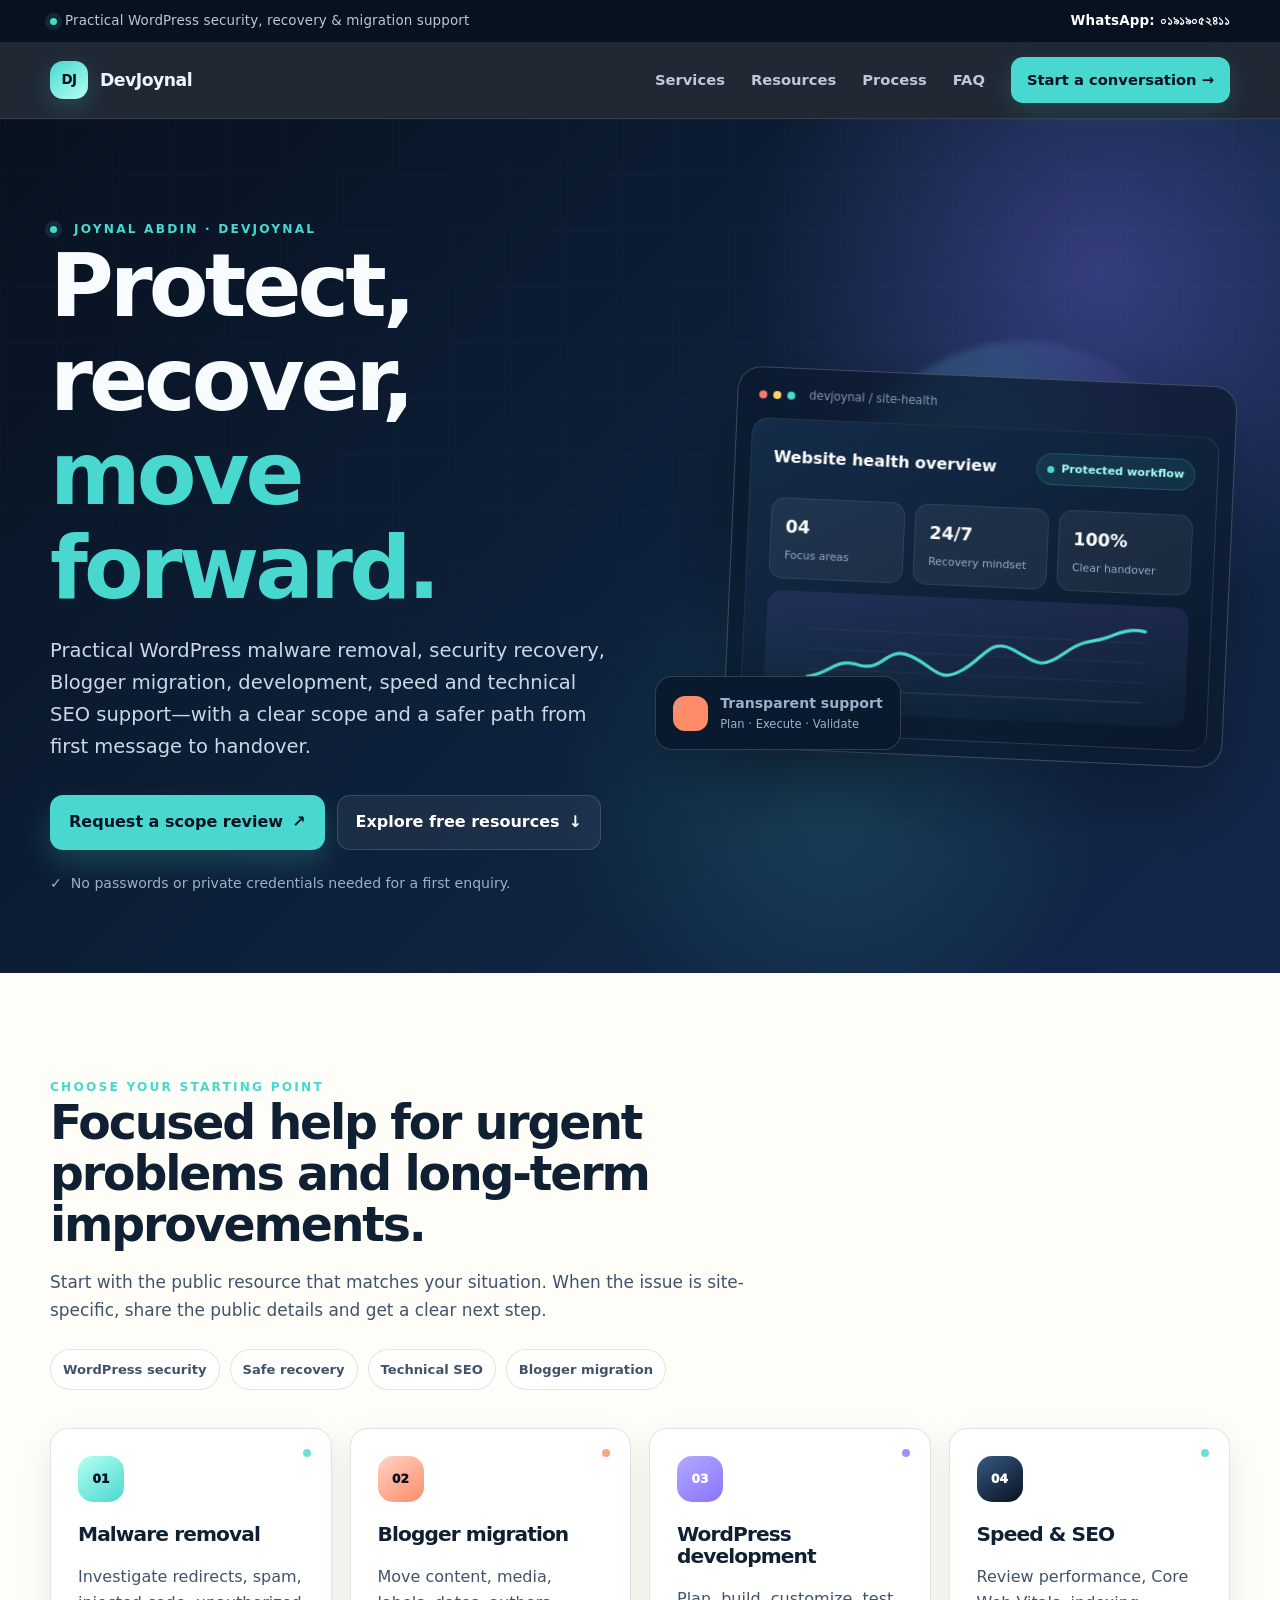
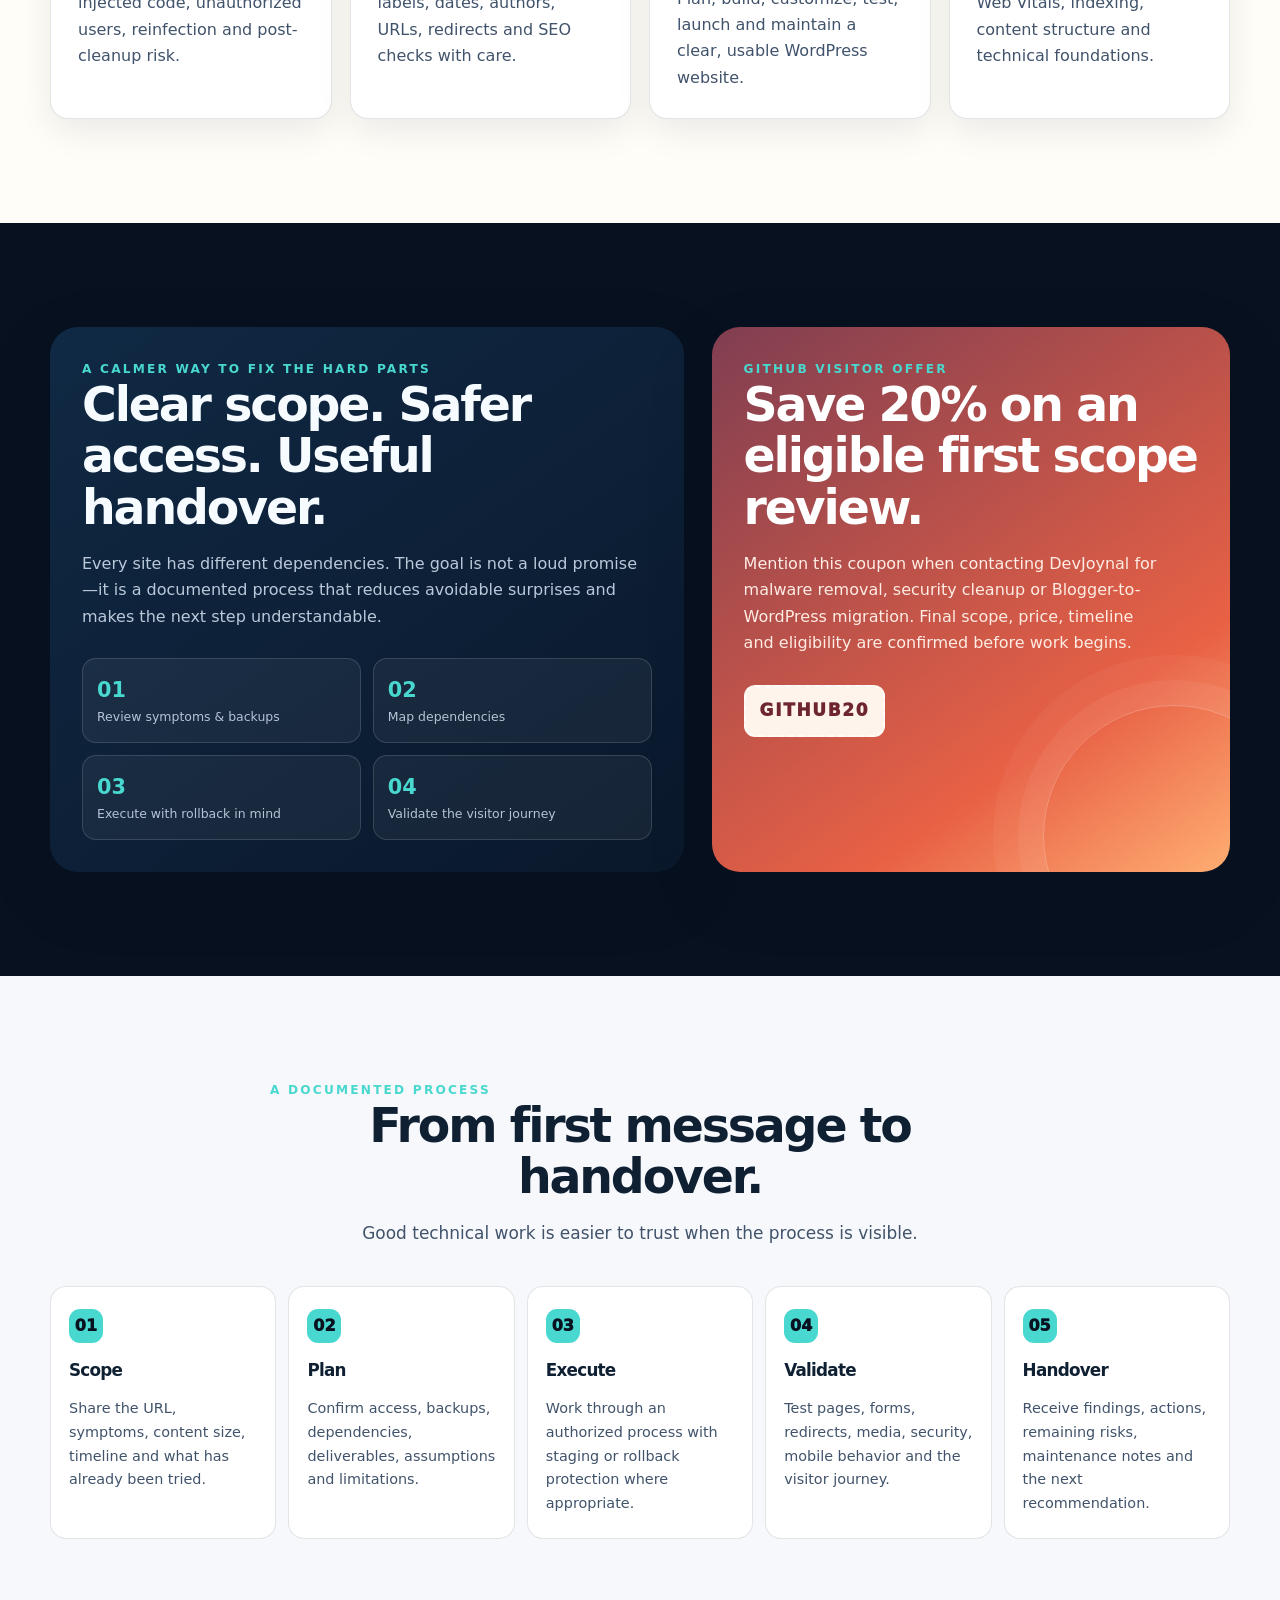
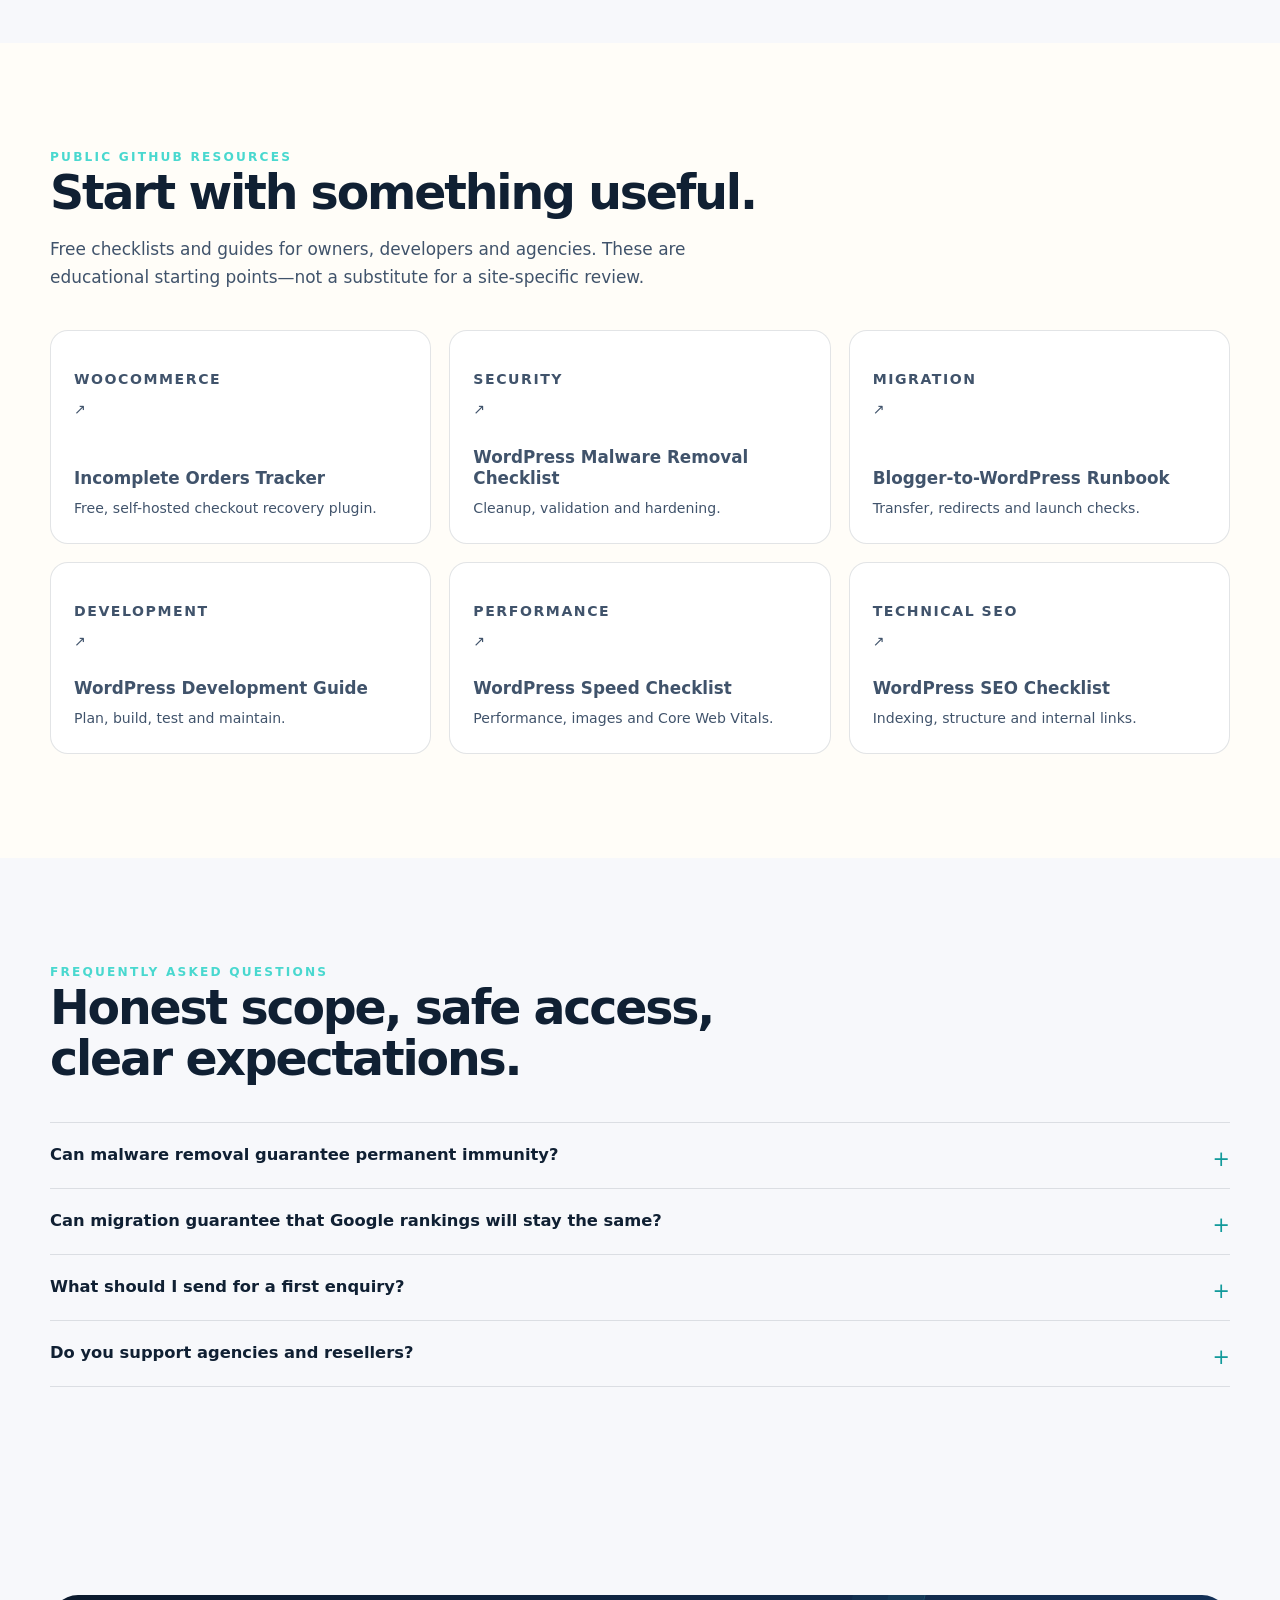
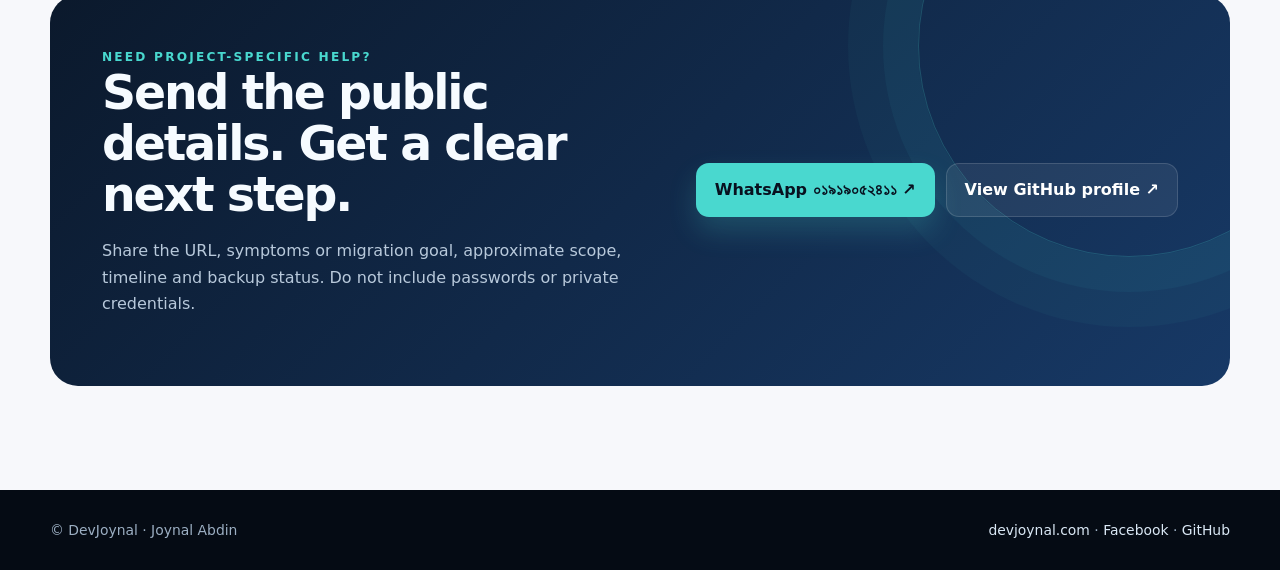
<file: index.html>
<!doctype html>
<html lang="en">
<head>
  <meta charset="utf-8">
  <meta name="viewport" content="width=device-width, initial-scale=1">
  <meta name="description" content="DevJoynal provides practical WordPress malware removal, security recovery, migration, development, speed and technical SEO support.">
  <meta name="theme-color" content="#08111f">
  <meta property="og:title" content="DevJoynal | WordPress Security, Recovery & Migration">
  <meta property="og:description" content="Protect, recover, migrate and improve your WordPress website with practical, transparent technical support.">
  <meta property="og:type" content="website">
  <meta property="og:url" content="https://joynalabddin.github.io/">
  <link rel="canonical" href="https://joynalabddin.github.io/">
  <title>DevJoynal | WordPress Security, Recovery & Migration</title>
  <style>
    :root{
      --ink:#102033;
      --ink-soft:#40536b;
      --paper:#f7f8fb;
      --paper-warm:#fffdf8;
      --card:#ffffff;
      --navy:#08111f;
      --navy-2:#0d1c32;
      --cyan:#49d8cf;
      --cyan-deep:#129a9b;
      --orange:#ff8c69;
      --orange-deep:#e86145;
      --violet:#8875ff;
      --line:rgba(16,32,51,.12);
      --line-light:rgba(255,255,255,.14);
      --shadow:0 22px 70px rgba(8,17,31,.12);
      --shadow-soft:0 12px 34px rgba(8,17,31,.08);
      --radius-lg:28px;
      --radius-md:18px;
      --ease:cubic-bezier(.23,1,.32,1);
    }
    *{box-sizing:border-box}
    html{scroll-behavior:smooth}
    body{margin:0;color:var(--ink);background:var(--paper);font-family:Inter,ui-sans-serif,system-ui,-apple-system,BlinkMacSystemFont,"Segoe UI",sans-serif;line-height:1.65}
    a{color:inherit;text-decoration:none}
    a:focus-visible,button:focus-visible,summary:focus-visible{outline:3px solid var(--cyan);outline-offset:4px}
    .wrap{width:min(1180px,calc(100% - 48px));margin:0 auto}
    .skip{position:absolute;left:-9999px;top:12px;z-index:20;padding:10px 14px;border-radius:10px;background:var(--cyan);color:var(--navy);font-weight:800}
    .skip:focus{left:16px}
    .announcement{background:var(--navy);color:#b9c7d7;font-size:.84rem;letter-spacing:.01em}
    .announcement .wrap{display:flex;justify-content:space-between;align-items:center;gap:20px;padding:10px 0}
    .announcement a{color:#fff;font-weight:750}
    .dot{display:inline-block;width:7px;height:7px;margin-right:8px;border-radius:99px;background:var(--cyan);box-shadow:0 0 0 5px rgba(73,216,207,.12)}
    nav{position:sticky;top:0;z-index:10;background:rgba(8,17,31,.9);backdrop-filter:blur(18px);border-bottom:1px solid rgba(255,255,255,.1);color:#eef5ff}
    nav .wrap{display:flex;align-items:center;justify-content:space-between;gap:26px;min-height:76px}
    .brand{display:flex;align-items:center;gap:12px;font-weight:900;letter-spacing:-.03em;font-size:1.08rem}
    .brand-mark{display:grid;place-items:center;width:38px;height:38px;border-radius:13px;color:var(--navy);background:linear-gradient(145deg,var(--cyan),#b5fff2);box-shadow:0 8px 25px rgba(73,216,207,.2);font-size:.84rem}
    .nav-links{display:flex;align-items:center;gap:26px;color:#bdc9d9;font-size:.92rem;font-weight:700}
    .nav-links a{transition:color .18s var(--ease)}
    .nav-links a:hover{color:var(--cyan)}
    .nav-cta{padding:11px 16px;border-radius:12px;color:var(--navy)!important;background:var(--cyan);box-shadow:0 8px 25px rgba(73,216,207,.15)}
    .hero{position:relative;overflow:hidden;color:#f9fcff;background:
      radial-gradient(circle at 86% 18%,rgba(136,117,255,.32),transparent 27%),
      radial-gradient(circle at 65% 80%,rgba(73,216,207,.15),transparent 25%),
      linear-gradient(135deg,var(--navy),#0e2440 62%,#14264c);padding:100px 0 78px}
    .hero:before{content:"";position:absolute;inset:0;opacity:.32;pointer-events:none;background-image:linear-gradient(rgba(255,255,255,.06) 1px,transparent 1px),linear-gradient(90deg,rgba(255,255,255,.06) 1px,transparent 1px);background-size:56px 56px;mask-image:linear-gradient(to bottom,black,transparent 85%)}
    .hero .wrap{position:relative;display:grid;grid-template-columns:minmax(0,1.02fr) minmax(420px,.98fr);align-items:center;gap:64px}
    .eyebrow{display:flex;align-items:center;gap:9px;color:var(--cyan);font-size:.76rem;letter-spacing:.18em;text-transform:uppercase;font-weight:900}
    h1,h2,h3{line-height:1.08;margin:0 0 18px;letter-spacing:-.045em}
    h1{max-width:720px;font-size:clamp(3.2rem,6.8vw,6.25rem)}
    h2{font-size:clamp(2rem,3.7vw,3.5rem)}
    h3{font-size:1.26rem}
    .hero h1 span{color:var(--cyan)}
    .hero-copy{max-width:650px;color:#cbd8e8;font-size:clamp(1.05rem,1.7vw,1.22rem)}
    .hero-actions{display:flex;flex-wrap:wrap;gap:12px;margin-top:32px}
    .button{display:inline-flex;align-items:center;justify-content:center;gap:9px;padding:13px 18px;border:1px solid transparent;border-radius:13px;font-weight:850;transition:transform .18s var(--ease),background .18s var(--ease),border-color .18s var(--ease),box-shadow .18s var(--ease)}
    .button:hover{transform:translateY(-3px)}
    .button.primary{color:var(--navy);background:var(--cyan);box-shadow:0 14px 28px rgba(73,216,207,.2)}
    .button.primary:hover{background:#b1fff2}
    .button.secondary{color:#fff;border-color:var(--line-light);background:rgba(255,255,255,.06)}
    .button.secondary:hover{border-color:rgba(73,216,207,.7);background:rgba(73,216,207,.08)}
    .hero-note{display:flex;align-items:center;gap:9px;margin-top:22px;color:#9db0c8;font-size:.88rem}
    .hero-visual{position:relative;min-height:450px}
    .orb{position:absolute;right:5%;top:2%;width:360px;height:360px;border-radius:50%;background:radial-gradient(circle at 35% 30%,rgba(73,216,207,.32),rgba(136,117,255,.12) 45%,transparent 68%);filter:blur(3px)}
    .visual-window{position:absolute;right:0;top:44px;width:min(100%,500px);padding:15px;border:1px solid rgba(255,255,255,.2);border-radius:24px;background:rgba(10,24,44,.72);box-shadow:0 35px 85px rgba(0,0,0,.28);transform:rotate(2.5deg);backdrop-filter:blur(12px)}
    .window-bar{display:flex;align-items:center;gap:6px;padding:2px 6px 14px;color:#aebdd0;font-size:.72rem}
    .window-dot{width:8px;height:8px;border-radius:50%;background:#ff7b6d}.window-dot:nth-child(2){background:#ffd166}.window-dot:nth-child(3){background:var(--cyan)}
    .window-title{margin-left:8px;opacity:.75}
    .screen{padding:22px;border-radius:17px;background:linear-gradient(150deg,#142c49,#0a1729);border:1px solid rgba(255,255,255,.09)}
    .screen-top{display:flex;align-items:center;justify-content:space-between;gap:14px;margin-bottom:24px}
    .screen-label{font-weight:850;color:#fff}.status{display:inline-flex;align-items:center;gap:7px;padding:6px 10px;border:1px solid rgba(73,216,207,.2);border-radius:99px;color:#a6fff2;background:rgba(73,216,207,.09);font-size:.7rem;font-weight:800}
    .status i{display:block;width:7px;height:7px;border-radius:50%;background:var(--cyan)}
    .metric-grid{display:grid;grid-template-columns:repeat(3,1fr);gap:10px;margin-bottom:12px}
    .metric{padding:14px;border-radius:14px;background:rgba(255,255,255,.06);border:1px solid rgba(255,255,255,.08)}
    .metric strong{display:block;color:#fff;font-size:1.1rem}.metric span{display:block;margin-top:4px;color:#94a9bf;font-size:.68rem}
    .chart{height:120px;padding:16px;border-radius:15px;background:linear-gradient(180deg,rgba(136,117,255,.13),rgba(73,216,207,.04));overflow:hidden}
    .chart svg{width:100%;height:100%}
    .visual-badge{position:absolute;left:-28px;bottom:32px;display:flex;align-items:center;gap:12px;padding:15px 17px;border:1px solid rgba(255,255,255,.16);border-radius:17px;color:#eaf6ff;background:rgba(10,24,44,.88);box-shadow:0 22px 55px rgba(0,0,0,.23);backdrop-filter:blur(12px)}
    .badge-icon{display:grid;place-items:center;width:35px;height:35px;border-radius:12px;color:var(--navy);background:var(--orange);font-weight:950}
    .visual-badge strong{display:block;font-size:.88rem}.visual-badge span{display:block;color:#9db0c8;font-size:.72rem}
    .section{padding:104px 0}.section.warm{background:var(--paper-warm)}.section.dark{color:#eff8ff;background:var(--navy)}
    .section-head{max-width:740px;margin-bottom:38px}.section-head p{max-width:700px;color:var(--ink-soft);font-size:1.06rem}.dark .section-head p{color:#aebdd0}
    .section-head.center{margin-left:auto;margin-right:auto;text-align:center}.section-head.center p{margin-left:auto;margin-right:auto}
    .pill-row{display:flex;flex-wrap:wrap;gap:10px;margin-top:24px}.pill{padding:9px 12px;border:1px solid var(--line);border-radius:99px;color:var(--ink-soft);background:#fff;font-size:.82rem;font-weight:800}.dark .pill{border-color:var(--line-light);color:#c9d7e7;background:rgba(255,255,255,.06)}
    .grid{display:grid;gap:18px}.grid.four{grid-template-columns:repeat(4,1fr)}.grid.three{grid-template-columns:repeat(3,1fr)}
    .card{position:relative;padding:27px;border:1px solid var(--line);border-radius:var(--radius-md);background:var(--card);box-shadow:var(--shadow-soft);transition:transform .2s var(--ease),box-shadow .2s var(--ease),border-color .2s var(--ease)}
    .card:hover{transform:translateY(-6px);border-color:rgba(18,154,155,.35);box-shadow:var(--shadow)}
    .card p{margin:0;color:var(--ink-soft)}
    .icon{display:grid;place-items:center;width:46px;height:46px;margin-bottom:22px;border-radius:15px;color:var(--navy);font-size:.76rem;font-weight:950}.icon.cyan{background:linear-gradient(145deg,#b6fff2,var(--cyan))}.icon.orange{background:linear-gradient(145deg,#ffd3c6,var(--orange))}.icon.violet{color:#fff;background:linear-gradient(145deg,#b2a9ff,var(--violet))}.icon.navy{color:#fff;background:linear-gradient(145deg,#365a86,var(--navy))}
    .service-card:after{content:"";position:absolute;right:20px;top:20px;width:8px;height:8px;border-radius:50%;background:var(--cyan);opacity:.8}.service-card:nth-child(2):after{background:var(--orange)}.service-card:nth-child(3):after{background:var(--violet)}
    .proof-band{display:grid;grid-template-columns:1.1fr .9fr;gap:28px;align-items:stretch}
    .proof-card{padding:32px;border-radius:var(--radius-lg);color:#f6fbff;background:linear-gradient(145deg,#102944,#0a182b);box-shadow:var(--shadow)}
    .proof-card p{color:#bac9da}.proof-card h2{max-width:560px}.proof-list{display:grid;grid-template-columns:repeat(2,1fr);gap:12px;margin-top:28px}.proof-list div{padding:14px;border:1px solid var(--line-light);border-radius:14px;background:rgba(255,255,255,.05)}.proof-list strong{display:block;color:var(--cyan);font-size:1.3rem}.proof-list span{display:block;color:#b4c4d6;font-size:.78rem}
    .offer-card{position:relative;overflow:hidden;padding:32px;border-radius:var(--radius-lg);color:#fff;background:linear-gradient(145deg,#803e51,#e86145 72%,#ffad72);box-shadow:var(--shadow)}.offer-card:after{content:"";position:absolute;right:-75px;bottom:-95px;width:260px;height:260px;border:1px solid rgba(255,255,255,.24);border-radius:50%;box-shadow:0 0 0 25px rgba(255,255,255,.05),0 0 0 50px rgba(255,255,255,.04)}.offer-card>*{position:relative;z-index:1}.offer-card p{max-width:420px;color:#ffece4}.coupon{display:inline-flex;align-items:center;margin-top:13px;padding:10px 14px;border:2px dashed rgba(255,255,255,.7);border-radius:11px;color:#6d2530;background:#fff4ec;font-size:1.06rem;font-weight:950;letter-spacing:.1em}
    .steps{display:grid;grid-template-columns:repeat(5,1fr);gap:12px}.step{padding:22px 18px;border:1px solid var(--line);border-radius:16px;background:#fff}.step-number{display:grid;place-items:center;width:34px;height:34px;margin-bottom:18px;border-radius:11px;color:var(--navy);background:var(--cyan);font-weight:950}.step h3{font-size:1.05rem}.step p{margin:0;color:var(--ink-soft);font-size:.9rem}
    .resource{display:flex;flex-direction:column;justify-content:space-between;min-height:185px;padding:23px;border:1px solid var(--line);border-radius:18px;background:#fff;transition:transform .2s var(--ease),box-shadow .2s var(--ease),border-color .2s var(--ease)}.resource:hover{transform:translateY(-5px);border-color:rgba(18,154,155,.35);box-shadow:var(--shadow-soft)}.resource-top{display:flex;align-items:center;justify-content:space-between;gap:16px}.resource-kicker{color:var(--cyan-deep);font-size:.73rem;font-weight:900;letter-spacing:.11em;text-transform:uppercase}.resource-arrow{color:var(--orange-deep);font-size:1.15rem}.resource strong{display:block;margin-top:18px;font-size:1.05rem;line-height:1.28}.resource span{display:block;margin-top:7px;color:var(--ink-soft);font-size:.88rem}
    details{border-bottom:1px solid var(--line);padding:19px 0}details:first-of-type{border-top:1px solid var(--line)}summary{cursor:pointer;list-style:none;font-weight:850;font-size:1.02rem}summary::-webkit-details-marker{display:none}summary:after{content:"+";float:right;color:var(--cyan-deep);font-size:1.3rem;font-weight:500}details[open] summary:after{content:"−"}details p{max-width:850px;margin:12px 0 0;color:var(--ink-soft)}
    .contact{position:relative;overflow:hidden;display:grid;grid-template-columns:1.05fr .95fr;gap:30px;align-items:center;padding:52px;border-radius:var(--radius-lg);color:#f6fbff;background:linear-gradient(135deg,#0b192c,#173966)}.contact:before{content:"";position:absolute;right:-110px;top:-160px;width:420px;height:420px;border:1px solid rgba(73,216,207,.22);border-radius:50%;box-shadow:0 0 0 35px rgba(73,216,207,.05),0 0 0 70px rgba(73,216,207,.04)}.contact>*{position:relative;z-index:1}.contact p{max-width:640px;color:#b8c9db}.contact-actions{display:flex;flex-wrap:wrap;gap:11px;justify-content:flex-end}.contact .button.secondary{background:rgba(255,255,255,.07)}
    footer{padding:29px 0;color:#9cafc3;background:#050b14;font-size:.87rem}footer .wrap{display:flex;align-items:center;justify-content:space-between;gap:18px;flex-wrap:wrap}footer a{color:#dae8f5}footer a:hover{color:var(--cyan)}
    @media(max-width:1000px){.hero .wrap{grid-template-columns:1fr;gap:45px}.hero-visual{min-height:390px;max-width:620px;width:100%;margin:0 auto}.grid.four{grid-template-columns:repeat(2,1fr)}.steps{grid-template-columns:repeat(3,1fr)}.proof-band,.contact{grid-template-columns:1fr}.contact-actions{justify-content:flex-start}}
    @media(max-width:680px){.wrap{width:min(100% - 28px,1180px)}.announcement .wrap{display:block}.announcement .wrap span{display:block;margin-bottom:4px}.nav-links a:not(.nav-cta){display:none}nav .wrap{min-height:68px}.hero{padding:70px 0 55px}.hero-visual{min-height:310px}.visual-window{top:18px;padding:9px;border-radius:19px}.screen{padding:15px}.metric-grid{gap:6px}.metric{padding:10px}.metric strong{font-size:.9rem}.metric span{font-size:.6rem}.visual-badge{left:0;bottom:0}.section{padding:70px 0}.grid.four,.grid.three,.steps,.proof-list{grid-template-columns:1fr}.proof-card,.offer-card,.contact{padding:27px 22px}.contact-actions{display:grid;grid-template-columns:1fr}.contact-actions .button{width:100%}.resource{min-height:155px}.button{width:100%}.hero-actions{display:grid;grid-template-columns:1fr}.hero-note{align-items:flex-start}}
    @media(prefers-reduced-motion:reduce){html{scroll-behavior:auto}*,*:before,*:after{transition:none!important;animation:none!important}}
  </style>
</head>
<body>
  <a class="skip" href="#main">Skip to content</a>
  <div class="announcement"><div class="wrap"><span><i class="dot"></i>Practical WordPress security, recovery & migration support</span><span><a href="https://wa.me/8801919052411?text=Hello%20Joynal%2C%20I%20need%20WordPress%20help">WhatsApp: ০১৯১৯০৫২৪১১</a></span></div></div>
  <nav aria-label="Primary navigation"><div class="wrap"><a class="brand" href="/" aria-label="DevJoynal home"><span class="brand-mark">DJ</span><span>DevJoynal</span></a><div class="nav-links"><a href="#services">Services</a><a href="#resources">Resources</a><a href="#process">Process</a><a href="#faq">FAQ</a><a class="nav-cta" href="https://wa.me/8801919052411?text=Hello%20Joynal%2C%20I%20need%20WordPress%20help">Start a conversation →</a></div></div></nav>

  <header class="hero">
    <div class="wrap">
      <div>
        <div class="eyebrow"><span class="dot"></span>Joynal Abdin · DevJoynal</div>
        <h1>Protect, recover, <span>move forward.</span></h1>
        <p class="hero-copy">Practical WordPress malware removal, security recovery, Blogger migration, development, speed and technical SEO support—with a clear scope and a safer path from first message to handover.</p>
        <div class="hero-actions"><a class="button primary" href="https://wa.me/8801919052411?text=Hello%20Joynal%2C%20I%20need%20a%20WordPress%20scope%20review">Request a scope review <span>↗</span></a><a class="button secondary" href="#resources">Explore free resources <span>↓</span></a></div>
        <div class="hero-note"><span>✓</span> No passwords or private credentials needed for a first enquiry.</div>
      </div>
      <div class="hero-visual" aria-label="Abstract WordPress security dashboard illustration" role="img">
        <div class="orb"></div>
        <div class="visual-window">
          <div class="window-bar"><span class="window-dot"></span><span class="window-dot"></span><span class="window-dot"></span><span class="window-title">devjoynal / site-health</span></div>
          <div class="screen">
            <div class="screen-top"><span class="screen-label">Website health overview</span><span class="status"><i></i>Protected workflow</span></div>
            <div class="metric-grid"><div class="metric"><strong>04</strong><span>Focus areas</span></div><div class="metric"><strong>24/7</strong><span>Recovery mindset</span></div><div class="metric"><strong>100%</strong><span>Clear handover</span></div></div>
            <div class="chart"><svg viewBox="0 0 420 110" fill="none" aria-hidden="true"><path d="M0 86C32 80 33 61 64 69C95 77 97 43 128 55C159 67 164 88 193 70C222 52 227 27 257 42C287 57 291 65 320 43C349 21 354 31 380 18C395 11 407 9 420 12" stroke="#49d8cf" stroke-width="4" stroke-linecap="round"/><path d="M0 101H420" stroke="rgba(255,255,255,.16)"/><path d="M0 76H420M0 51H420M0 26H420" stroke="rgba(255,255,255,.08)"/></svg></div>
          </div>
        </div>
        <div class="visual-badge"><span class="badge-icon">✓</span><span><strong>Transparent support</strong><span>Plan · Execute · Validate</span></span></div>
      </div>
    </div>
  </header>

  <main id="main">
    <section class="section warm" id="services"><div class="wrap"><div class="section-head"><div class="eyebrow">Choose your starting point</div><h2>Focused help for urgent problems and long-term improvements.</h2><p>Start with the public resource that matches your situation. When the issue is site-specific, share the public details and get a clear next step.</p><div class="pill-row"><span class="pill">WordPress security</span><span class="pill">Safe recovery</span><span class="pill">Technical SEO</span><span class="pill">Blogger migration</span></div></div><div class="grid four"><article class="card service-card"><div class="icon cyan">01</div><h3>Malware removal</h3><p>Investigate redirects, spam, injected code, unauthorized users, reinfection and post-cleanup risk.</p></article><article class="card service-card"><div class="icon orange">02</div><h3>Blogger migration</h3><p>Move content, media, labels, dates, authors, URLs, redirects and SEO checks with care.</p></article><article class="card service-card"><div class="icon violet">03</div><h3>WordPress development</h3><p>Plan, build, customize, test, launch and maintain a clear, usable WordPress website.</p></article><article class="card service-card"><div class="icon navy">04</div><h3>Speed & SEO</h3><p>Review performance, Core Web Vitals, indexing, content structure and technical foundations.</p></article></div></div></section>

    <section class="section dark"><div class="wrap"><div class="proof-band"><div class="proof-card"><div class="eyebrow">A calmer way to fix the hard parts</div><h2>Clear scope. Safer access. Useful handover.</h2><p>Every site has different dependencies. The goal is not a loud promise—it is a documented process that reduces avoidable surprises and makes the next step understandable.</p><div class="proof-list"><div><strong>01</strong><span>Review symptoms & backups</span></div><div><strong>02</strong><span>Map dependencies</span></div><div><strong>03</strong><span>Execute with rollback in mind</span></div><div><strong>04</strong><span>Validate the visitor journey</span></div></div></div><div class="offer-card"><div class="eyebrow">GitHub visitor offer</div><h2>Save 20% on an eligible first scope review.</h2><p>Mention this coupon when contacting DevJoynal for malware removal, security cleanup or Blogger-to-WordPress migration. Final scope, price, timeline and eligibility are confirmed before work begins.</p><div class="coupon">GITHUB20</div></div></div></div></section>

    <section class="section" id="process"><div class="wrap"><div class="section-head center"><div class="eyebrow">A documented process</div><h2>From first message to handover.</h2><p>Good technical work is easier to trust when the process is visible.</p></div><div class="steps"><div class="step"><div class="step-number">01</div><h3>Scope</h3><p>Share the URL, symptoms, content size, timeline and what has already been tried.</p></div><div class="step"><div class="step-number">02</div><h3>Plan</h3><p>Confirm access, backups, dependencies, deliverables, assumptions and limitations.</p></div><div class="step"><div class="step-number">03</div><h3>Execute</h3><p>Work through an authorized process with staging or rollback protection where appropriate.</p></div><div class="step"><div class="step-number">04</div><h3>Validate</h3><p>Test pages, forms, redirects, media, security, mobile behavior and the visitor journey.</p></div><div class="step"><div class="step-number">05</div><h3>Handover</h3><p>Receive findings, actions, remaining risks, maintenance notes and the next recommendation.</p></div></div></div></section>

    <section class="section warm" id="resources"><div class="wrap"><div class="section-head"><div class="eyebrow">Public GitHub resources</div><h2>Start with something useful.</h2><p>Free checklists and guides for owners, developers and agencies. These are educational starting points—not a substitute for a site-specific review.</p></div><div class="grid three"><a class="resource" href="/incomplete-orders-tracker.html"><span class="resource-top"><span class="resource-kicker">WooCommerce</span><span class="resource-arrow">↗</span></span><span><strong>Incomplete Orders Tracker</strong><span>Free, self-hosted checkout recovery plugin.</span></span></a><a class="resource" href="https://github.com/joynalabddin/wordpress-security-checklist"><span class="resource-top"><span class="resource-kicker">Security</span><span class="resource-arrow">↗</span></span><span><strong>WordPress Malware Removal Checklist</strong><span>Cleanup, validation and hardening.</span></span></a><a class="resource" href="https://github.com/joynalabddin/wordpress-migration-runbook"><span class="resource-top"><span class="resource-kicker">Migration</span><span class="resource-arrow">↗</span></span><span><strong>Blogger-to-WordPress Runbook</strong><span>Transfer, redirects and launch checks.</span></span></a><a class="resource" href="https://github.com/joynalabddin/wordpress-website-development-guide"><span class="resource-top"><span class="resource-kicker">Development</span><span class="resource-arrow">↗</span></span><span><strong>WordPress Development Guide</strong><span>Plan, build, test and maintain.</span></span></a><a class="resource" href="https://github.com/joynalabddin/wordpress-speed-optimization-checklist"><span class="resource-top"><span class="resource-kicker">Performance</span><span class="resource-arrow">↗</span></span><span><strong>WordPress Speed Checklist</strong><span>Performance, images and Core Web Vitals.</span></span></a><a class="resource" href="https://github.com/joynalabddin/wordpress-seo-checklist"><span class="resource-top"><span class="resource-kicker">Technical SEO</span><span class="resource-arrow">↗</span></span><span><strong>WordPress SEO Checklist</strong><span>Indexing, structure and internal links.</span></span></a></div></div></section>

    <section class="section" id="faq"><div class="wrap"><div class="section-head"><div class="eyebrow">Frequently asked questions</div><h2>Honest scope, safe access, clear expectations.</h2></div><details><summary>Can malware removal guarantee permanent immunity?</summary><p>No. Cleanup, updates, access control, backups, monitoring and maintenance reduce risk, but no honest professional can promise permanent immunity.</p></details><details><summary>Can migration guarantee that Google rankings will stay the same?</summary><p>No. A careful migration can reduce avoidable technical problems, but search visibility depends on content, redirects, indexing, links, competition, user needs and technical conditions.</p></details><details><summary>What should I send for a first enquiry?</summary><p>Send the public URL, a short problem description, approximate scope, preferred timeline and whether a backup exists. Never send passwords, API keys, private analytics or personal data in a public channel.</p></details><details><summary>Do you support agencies and resellers?</summary><p>Agency and white-label technical support can be discussed when scope, client ownership, communication, payment, confidentiality and handover responsibilities are clear.</p></details></div></section>

    <section class="section"><div class="wrap"><div class="contact"><div><div class="eyebrow">Need project-specific help?</div><h2>Send the public details. Get a clear next step.</h2><p>Share the URL, symptoms or migration goal, approximate scope, timeline and backup status. Do not include passwords or private credentials.</p></div><div class="contact-actions"><a class="button primary" href="https://wa.me/8801919052411?text=Hello%20Joynal%2C%20I%20need%20WordPress%20technical%20support">WhatsApp ০১৯১৯০৫২৪১১ ↗</a><a class="button secondary" href="https://github.com/joynalabddin">View GitHub profile ↗</a></div></div></div></section>
  </main>

  <footer><div class="wrap"><span>© DevJoynal · Joynal Abdin</span><span><a href="https://devjoynal.com/">devjoynal.com</a> · <a href="https://web.facebook.com/Devjoynal/">Facebook</a> · <a href="https://github.com/joynalabddin">GitHub</a></span></div></footer>
</body>
</html>
</file>
